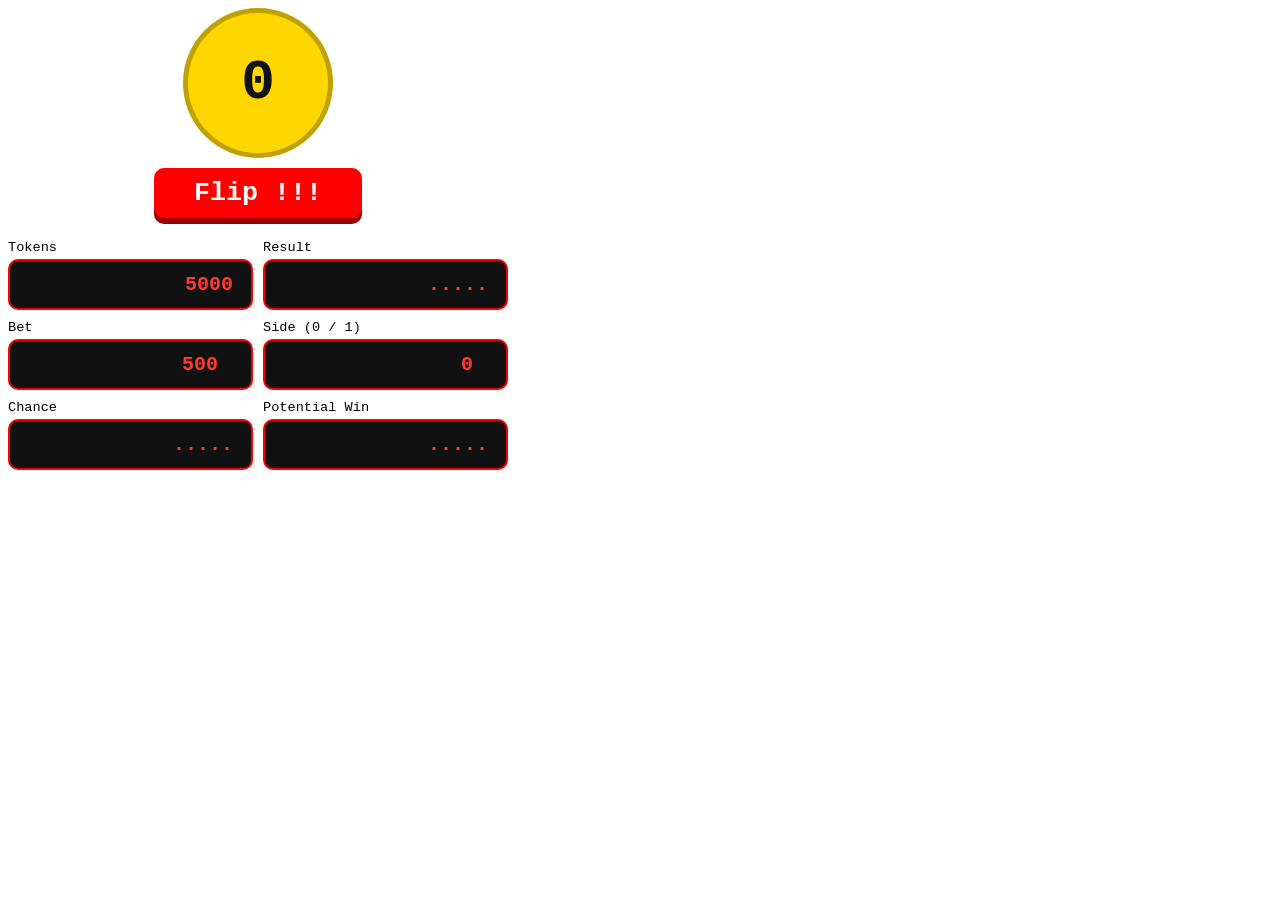
<file: coinflip/coinflip.html>
<!DOCTYPE html>
<html lang="sk">
<head>
<meta charset="UTF-8">
<meta name="viewport" content="width=device-width, initial-scale=1">
<title>Quantum Coin</title>
<style>
  * { box-sizing: border-box; }

  body { font-family: "Courier New", monospace; }

  #machine {
    width: 500px; max-width: 100%;
    display: flex; flex-direction: column; align-items: center; gap: 16px;
  }

  .scene { perspective: 600px; width: 150px; height: 150px; }
  .coin { position: relative; width: 100%; height: 100%; transform-style: preserve-3d; }
  .coin.settle { transition: transform 0.9s cubic-bezier(.2,.8,.3,1); }
  .face {
    position: absolute; inset: 0; border-radius: 50%;
    display: grid; place-items: center;
    font: bold 3.5em "Courier New"; color: #111;
    backface-visibility: hidden;
    border: 5px solid rgba(0,0,0,.25);
  }
  .face.zero { background: gold; }
  .face.one  { background: aqua; transform: rotateY(180deg); }

  #fields { width: 100%; display: grid; grid-template-columns: 1fr 1fr; gap: 10px; }
  .field { display: flex; flex-direction: column; gap: 4px; }
  .field label { font-size: .85em; }

  .led-display {
    border-radius: 10px;
    padding: 12px 18px;
    background: #111;
    color: #ff3b30;
    border: 2px solid rgb(255 0 0);
    font: bold 1.25em "Courier New";
    text-align: end;
    display: block;
    width: 100%;
  }
  .led-display:disabled { color: gray; }

  .ordinary-btn { background: rgb(153 0 0); border-radius: 10px; padding: 0; border: 0; cursor: pointer; }
  .ordinary-btn span {
    display: block; background: rgb(255 0 0); color: white;
    padding: 10px 40px; border-radius: 10px;
    transform: translateY(-6px); transition: transform 200ms;
    font: bold 2em "Courier New";
  }
  .ordinary-btn:active span { transform: translateY(-1px); }
  .ordinary-btn:disabled { background: grey; cursor: default; }
  .ordinary-btn:disabled span { background: gainsboro; color: black; }

  @media (prefers-reduced-motion: reduce) { .coin.settle { transition: none; } }
</style>
</head>
<body>
<div id="machine">

  <div class="scene">
    <div class="coin" id="coin">
      <div class="face zero">0</div>
      <div class="face one">1</div>
    </div>
  </div>

  <button id="spin-button" class="ordinary-btn"><span>Flip !!!</span></button>

  <div id="fields">
    <div class="field"><label>Tokens</label><output id="wallet" class="led-display">5000</output></div>
    <div class="field"><label>Result</label><output id="result" class="led-display">.....</output></div>
    <div class="field"><label for="bet">Bet</label><input id="bet" class="led-display" type="number" value="500"></div>
    <div class="field"><label for="side">Side (0 / 1)</label><input id="side" min="0" max="1" step="1" class="led-display" type="number" value="0"></div>
    <div class="field"><label>Chance</label><output id="chance" class="led-display">.....</output></div>
    <div class="field"><label>Potential Win</label><output id="gains" class="led-display">.....</output></div>
  </div>

</div>
<script>
  const $ = id => document.getElementById(id);
  const coin = $("coin"), btn = $("spin-button"), label = btn.querySelector("span");
  const MIN_BET = 500;
  const EDGE = 0.97;      // house edge: expected return is 97 % of the bet
  const MAX_MULT = 100;

  let wallet = 5000, start = null, raf = null;

  // ---- Quantum round (browser emulation of a one-qubit circuit) ----
  // Circuit: |0> -> RY(theta) -> measure.  P(0) = cos^2(theta / 2).
  // Same math as the Qiskit version in cf.py, only the measurement is
  // sampled with Math.random() instead of Qiskit's AerSimulator.
  function playRound(casMs, side) {
    const t = (casMs / 1000) % 2;            // one full coin spin = 2 s
    const theta = t * Math.PI;               // rotation angle of the qubit
    const p0 = Math.cos(theta / 2) ** 2;     // probability of measuring 0
    const pMine = side === 0 ? p0 : 1 - p0;
    const mult = Math.max(1, Math.min(Math.round(EDGE / Math.max(pMine, 1e-9) * 100) / 100, MAX_MULT));
    const landed = Math.random() < p0 ? 0 : 1;   // one measurement (1 shot)
    return { landed, won: landed === side, mult, pMine };
  }

  const clamp = (el, min, max) => {
    const v = Math.min(Math.max(Math.round(Number(el.value) || min), min), max);
    el.value = v;
    return v;
  };
  const showWallet = () => { $("wallet").value = String(wallet).padStart(4, "0"); };
  const lock = on => { $("bet").disabled = on; $("side").disabled = on; };

  function tick() {
    const t = ((performance.now() - start) / 1000) % 2;
    coin.style.transform = `rotateY(${t * 180}deg)`;
    raf = requestAnimationFrame(tick);
  }

  function stop() {
    cancelAnimationFrame(raf);
    const casMs = performance.now() - start;
    start = null;
    btn.disabled = true;
    label.textContent = "...";
    const bet = Number($("bet").value), side = Number($("side").value);

    const d = playRound(casMs, side);
    const net = Math.floor(bet * (d.mult - 1));

    $("chance").value = (d.pMine * 100).toFixed(1) + "%";
    $("gains").value = net;

    setTimeout(() => {
      coin.classList.add("settle");
      coin.style.transform = `rotateY(${720 + (d.landed === 1 ? 180 : 0)}deg)`;

      setTimeout(() => {
        if (d.won) { wallet += net; $("result").value = "WON +" + net; }
        else       { wallet -= bet; $("result").value = "LOST -" + bet; }
        showWallet();
        done();
      }, 950);
    }, 1500);
  }

  function done() {
    lock(false);
    label.textContent = "Flip !!!";
    if (wallet < MIN_BET) { $("result").value = "GAME OVER"; return; }
    clamp($("bet"), MIN_BET, wallet);
    btn.disabled = false;
  }

  btn.onclick = () => {
    if (start === null) {
      clamp($("bet"), MIN_BET, wallet);
      clamp($("side"), 0, 1);
      coin.classList.remove("settle");
      $("result").value = ".....";
      lock(true);
      label.textContent = "Stop !!!";
      start = performance.now();
      tick();
    } else {
      stop();
    }
  };

  showWallet();
</script>
</body>
</html>
</file>
